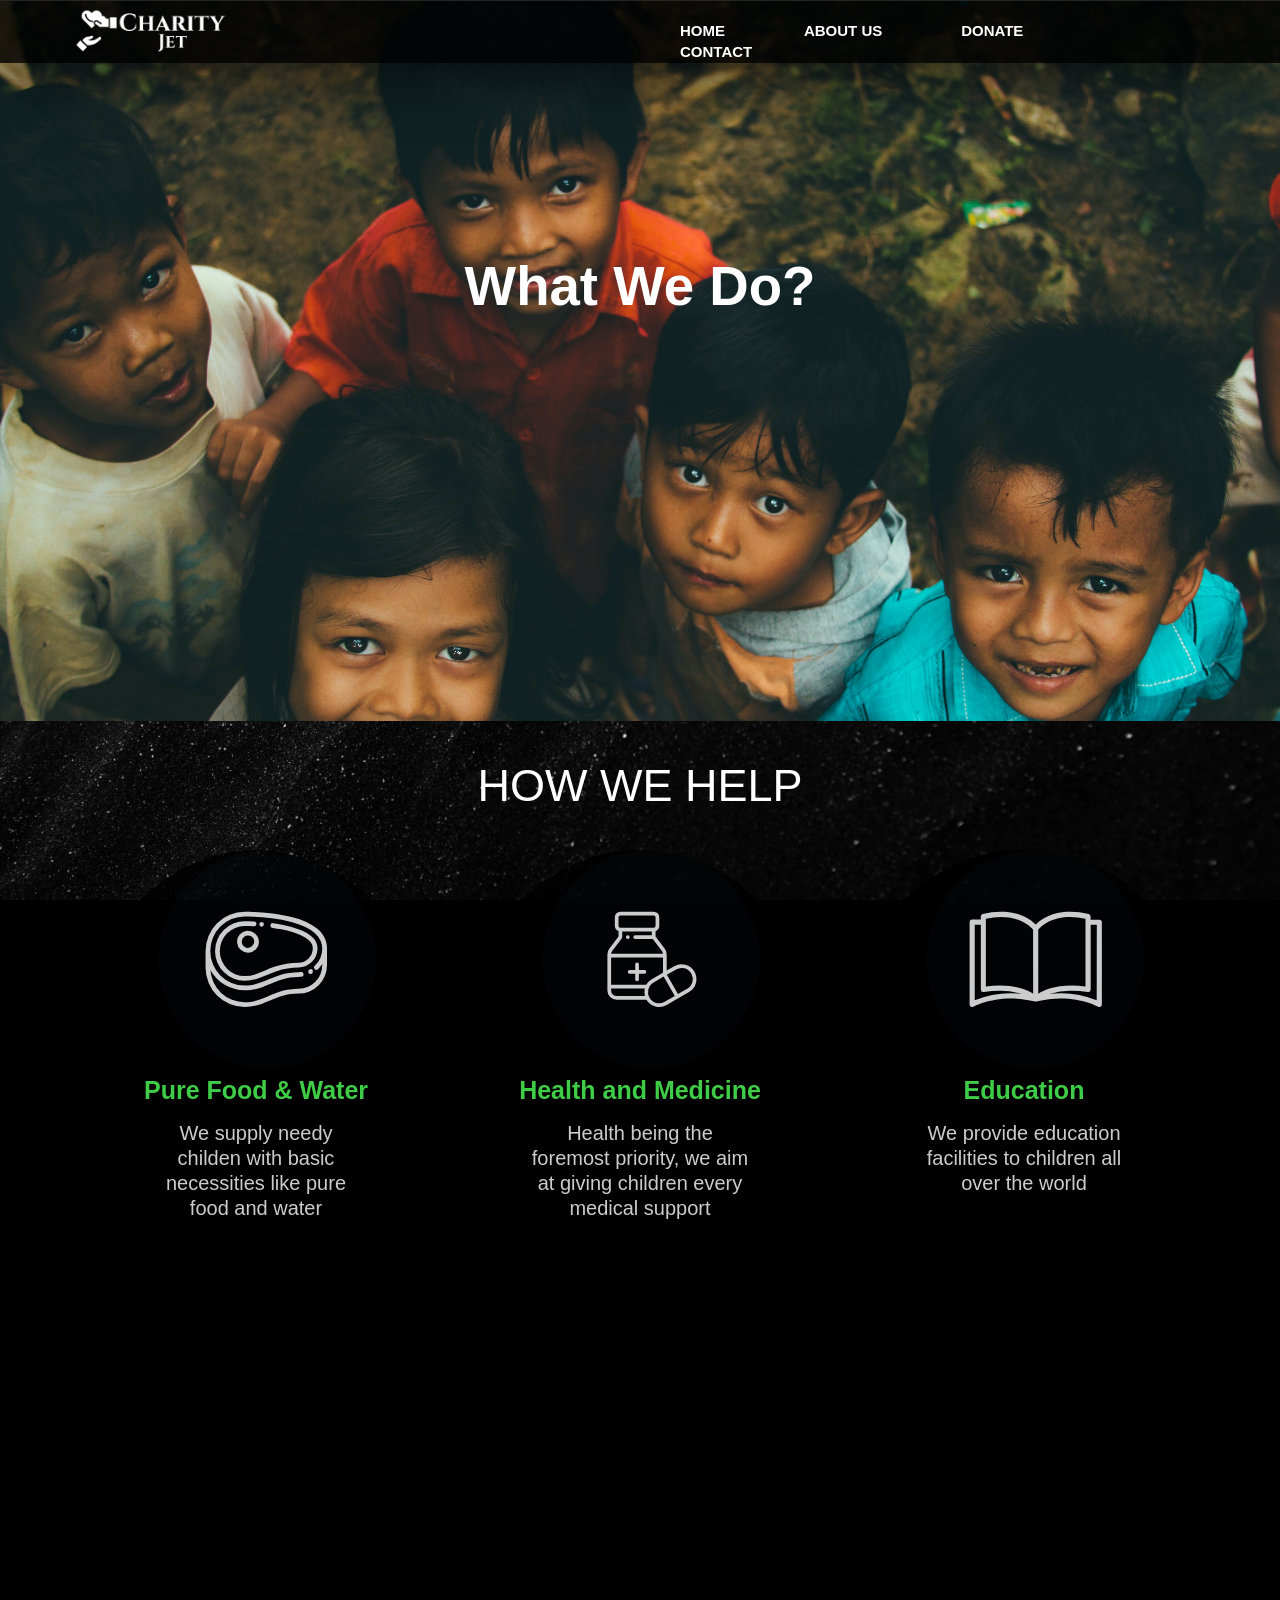
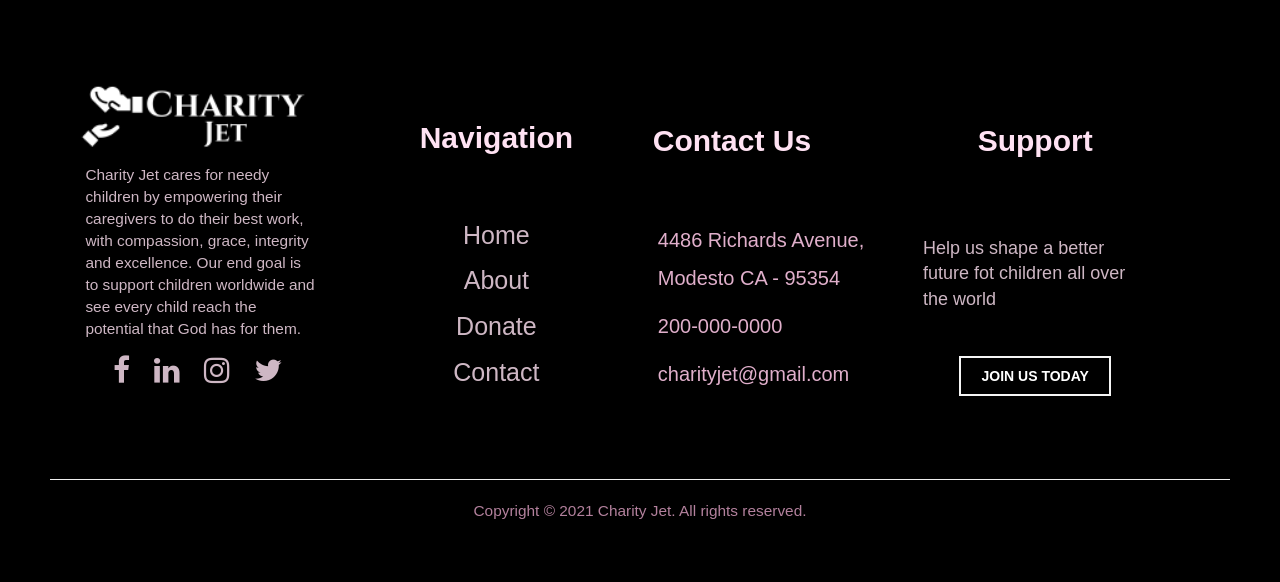
<file: about.html>
<!DOCTYPE html>
<html lang="en">
<head>
    <meta charset="UTF-8">
    <meta http-equiv="X-UA-Compatible" content="IE=edge">
    <meta name="viewport" content="initial-scale=1.0">
    <link rel="stylesheet" href="style.css">
    <title>Charity Jet | About Us</title>

    <link rel="stylesheet" href="https://cdnjs.cloudflare.com/ajax/libs/font-awesome/4.7.0/css/font-awesome.min.css">
    <!-- Latest compiled and minified CSS -->
    <link rel="stylesheet" href="https://stackpath.bootstrapcdn.com/bootstrap/3.4.1/css/bootstrap.min.css" integrity="sha384-HSMxcRTRxnN+Bdg0JdbxYKrThecOKuH5zCYotlSAcp1+c8xmyTe9GYg1l9a69psu" crossorigin="anonymous">

    <!-- Optional theme -->
    <link rel="stylesheet" href="https://stackpath.bootstrapcdn.com/bootstrap/3.4.1/css/bootstrap-theme.min.css" integrity="sha384-6pzBo3FDv/PJ8r2KRkGHifhEocL+1X2rVCTTkUfGk7/0pbek5mMa1upzvWbrUbOZ" crossorigin="anonymous">

</head>
<body>
    <!-- ----------------------------------------NAVBAR----------------------------------------------------->
    <nav class="nav nav_top">
        <div class="logo">
            <a href="index.html"><img src="images/logo.png" width="250"></a>
        </div>
        <div class="nav_side">
            <a href="index.html">HOME</a>
            <a href="about.html">ABOUT US</a>
            <a href="donate.html">DONATE</a>
            <a href="contact.html">CONTACT</a>
        </div>
    </nav>
    <!-- --------------------------------------------MAIN----------------------------------------------------------->
    <div class="main_about">
        <div class="main_content_about">
            <h2>What We Do?</h2>
        </h2>
        </div>
    </div>
    <!-- -------------------------------------------ABOUT US--------------------------------------------------------->
    <!-- --------------------------------------------HOW WE HELP--------------------------------------------------------->
    <div class="product product_about">
        <h2>HOW WE HELP</h2>
        <div class="product_container">

            <div class="item">
                <div class="item_img">
                    <img src="images/pro1.svg">
                </div>
                <div class="item_content">
                    <h3>Pure Food & Water</h3><br>
                    <p>We supply needy childen with basic necessities like pure food and water</p>
                    <br><br><br>
                </div>
            </div>

            <div class="item">
                <div class="item_img">
                    <img src="images/pro2.svg">
                </div>
                <div class="item_content">
                    <h3>Health and Medicine</h3><br>
                    <p>Health being the foremost priority, we aim at giving children every medical support</p>
                    <br><br>
                </div>
            </div>

            <div class="item">
                <div class="item_img">
                    <img src="images/pro3.svg">
                </div>
                <div class="item_content">
                    <h3>Education</h3><br>
                    <p>We provide education facilities to children all over the world</p>
                    <br><br>
                </div>
            </div>
        </div>
    </div>
    <hr>
    <!-- --------------------------------------------FOOTER-------------------------------------------------------->
    <footer>
        <div class="pages"> 
            <a href="index.html"><img class="aimg" src="images/logo.png" width="250"></a> 
            <p>Charity Jet cares for needy children by empowering their caregivers to do their best work, with compassion, grace, integrity and excellence. Our end goal is to support children worldwide and see every child reach the potential that God has for them.</p>
            <a href="https://www.facebook.com/" target="_blank"><i class="fa fa-facebook" aria-hidden="true"></i></a>
            <a href="https://www.linkedin.com/" target="_blank"><i class="fa fa-linkedin" aria-hidden="true"></i></a>
            <a href="#"><i class="fa fa-instagram" aria-hidden="true"></i></a>
            <a href="#"><i class="fa fa-twitter" aria-hidden="true"></i></a>
        </div>
        <div class="doc">
            <h3>Navigation</h3>
            <a href="index.html">Home</a>
            <a href="about.html">About</a>
            <a href="donate.html">Donate</a>
            <a href="contact.html">Contact</a>
        </div>
        <div class="contact">
            <h3>Contact Us</h3>
            <a href="contact" target="_blank">4486 Richards Avenue, Modesto CA - 95354</a>
            <a href="tel: +910000000000">200-000-0000</a>
            <a href="mailto: ppppppp@gmail.com">charityjet@gmail.com</a>
        </div>
        <div class="social">
            <h3>Support</h3>
            <p>Help us shape a better future fot children all over the world</p>
            <div class="side_btn">
                <a href="donate.html">JOIN US TODAY</a>
            </div>
        </div>
        <hr>
        <p>Copyright &copy; 2021 Charity Jet. All rights reserved.</p>
    </footer>
</body>
</html>
</file>
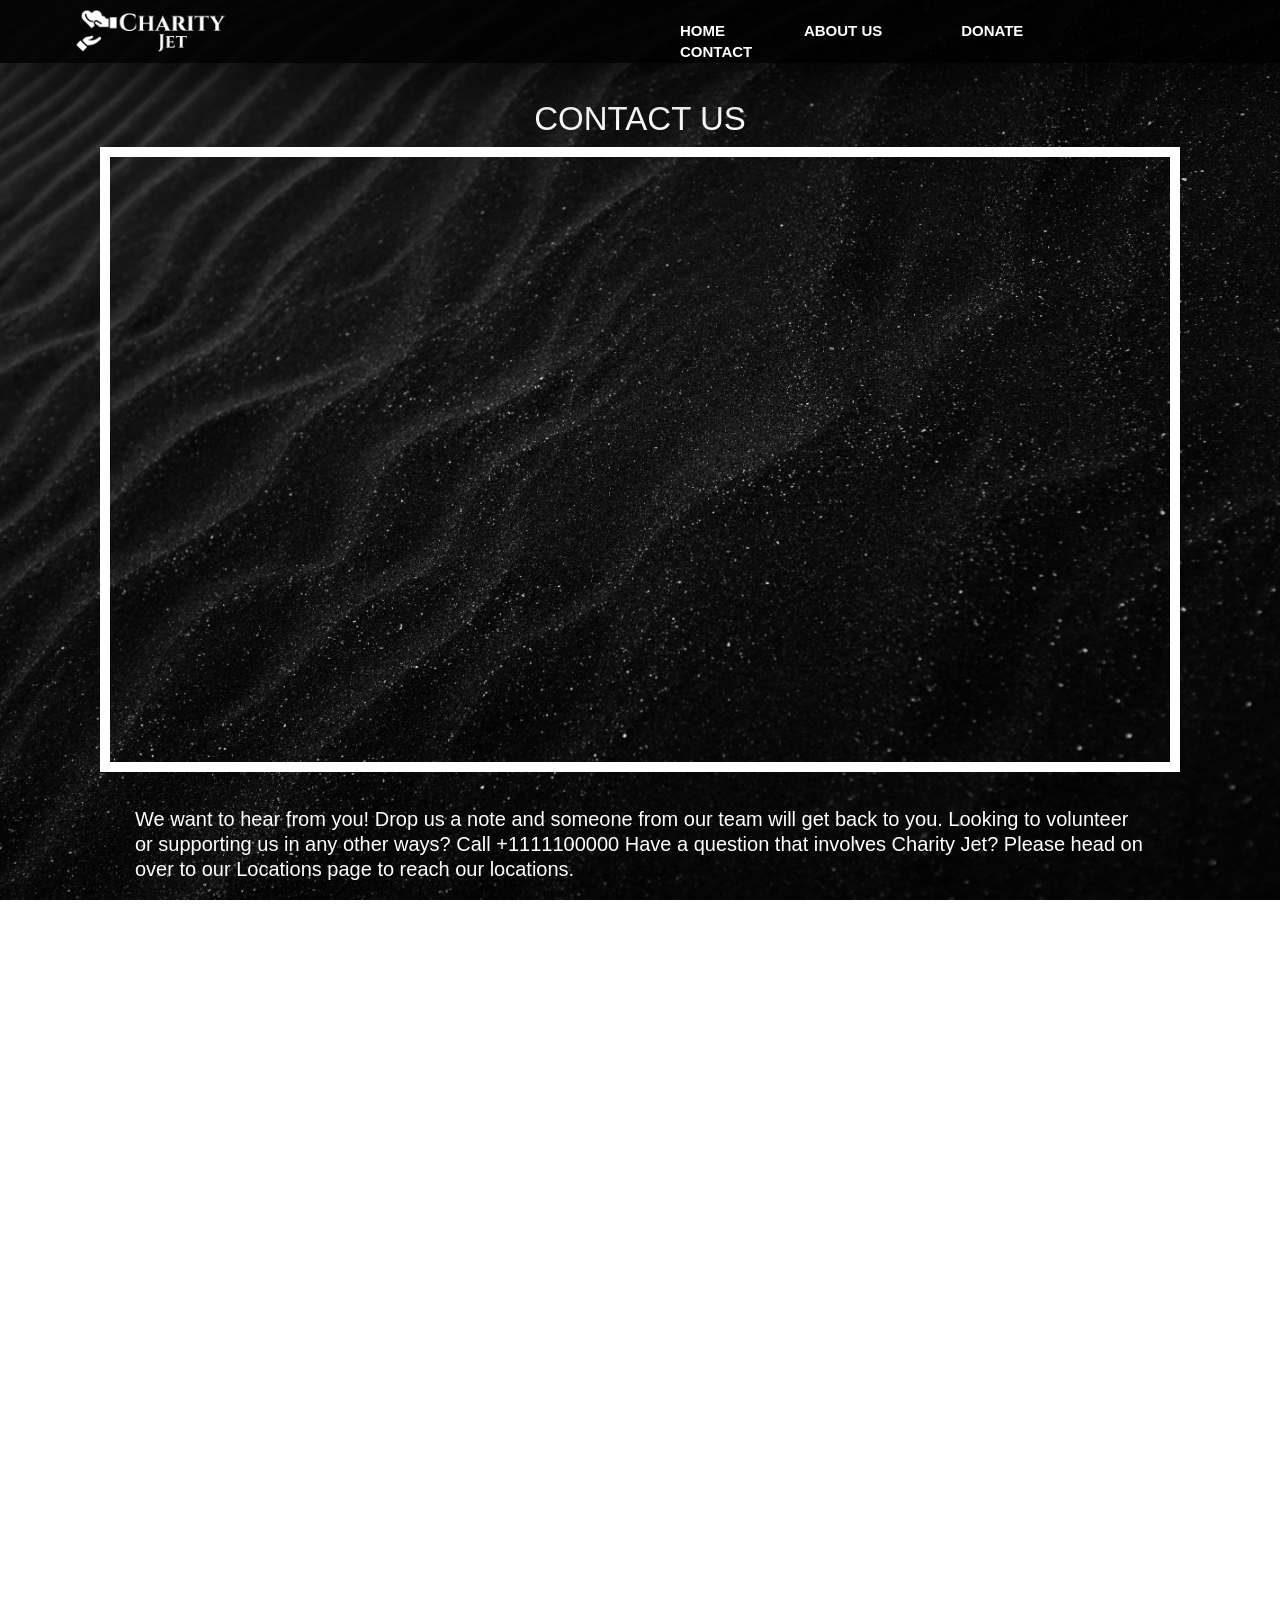
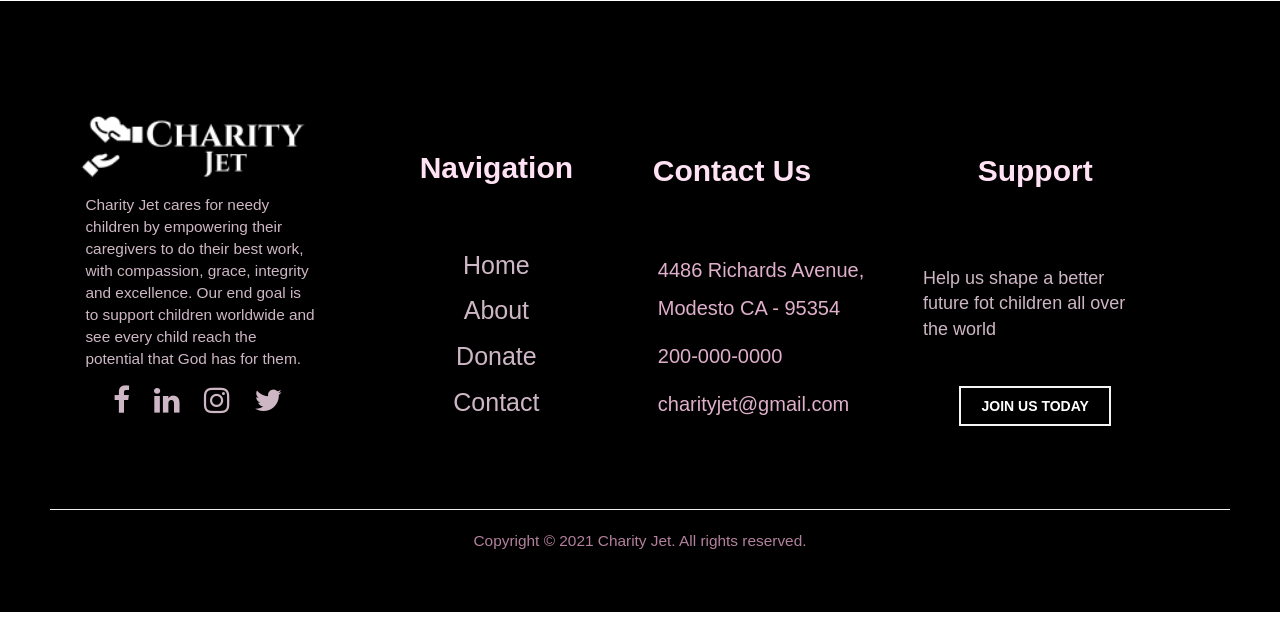
<file: contact.html>
<!DOCTYPE html>
<html lang="en">
<head>
    <meta charset="UTF-8">
    <meta http-equiv="X-UA-Compatible" content="IE=edge">
    <meta name="viewport" content="initial-scale=1.0">
    <link rel="stylesheet" href="style.css">
    <title>Charity Jet | Contact</title>

    <link rel="stylesheet" href="https://cdnjs.cloudflare.com/ajax/libs/font-awesome/4.7.0/css/font-awesome.min.css">
    <!-- Latest compiled and minified CSS -->
    <link rel="stylesheet" href="https://stackpath.bootstrapcdn.com/bootstrap/3.4.1/css/bootstrap.min.css" integrity="sha384-HSMxcRTRxnN+Bdg0JdbxYKrThecOKuH5zCYotlSAcp1+c8xmyTe9GYg1l9a69psu" crossorigin="anonymous">

    <!-- Optional theme -->
    <link rel="stylesheet" href="https://stackpath.bootstrapcdn.com/bootstrap/3.4.1/css/bootstrap-theme.min.css" integrity="sha384-6pzBo3FDv/PJ8r2KRkGHifhEocL+1X2rVCTTkUfGk7/0pbek5mMa1upzvWbrUbOZ" crossorigin="anonymous">

</head>
<body>
    <!-- ----------------------------------------NAVBAR----------------------------------------------------->
    <nav class="nav nav_top">
        <div class="logo">
            <a href="index.html"><img src="images/logo.png" width="250"></a>
        </div>
        <div class="nav_side">
            <a href="index.html">HOME</a>
            <a href="about.html">ABOUT US</a>
            <a href="donate.html">DONATE</a>
            <a href="contact.html">CONTACT</a>
        </div>
    </nav>
    <!-- --------------------------------------------CONTACT-------------------------------------------------------->
    <div class="contact_container" style="padding-top:100px;">
        <h2>CONTACT US</h2>
        <div class="g_map">
            <iframe src="https://www.google.com/maps/embed?pb=!1m18!1m12!1m3!1d3340544.4960977174!2d-121.88102652009785!3d35.150373310697375!2m3!1f0!2f0!3f0!3m2!1i1024!2i768!4f13.1!3m3!1m2!1s0x808fba02425dad8f%3A0x6c296c66619367e0!2sGoogleplex!5e0!3m2!1sen!2sin!4v1628463464648!5m2!1sen!2sin" width="100%" height="600" style="border:0;" allowfullscreen="" loading="lazy"></iframe>
        </div>
        <div class="contact_content">
            <p>We want to hear from you! Drop us a note and someone from our team will get back to you.
                Looking to volunteer or supporting us in any other ways? Call +1111100000
                Have a question that involves Charity Jet? Please head on over to our Locations page to reach our locations.</p>
            <p><b>Call: +111100000</b></p>
            <p><b>Mail: support.charityjet@gmail.com</b></p>
        </div>
    </div>
    <!-- --------------------------------------------FOOTER-------------------------------------------------------->
    <footer>
        <div class="pages"> 
            <a href="index.html"><img class="aimg" src="images/logo.png" width="250"></a> 
            <p>Charity Jet cares for needy children by empowering their caregivers to do their best work, with compassion, grace, integrity and excellence. Our end goal is to support children worldwide and see every child reach the potential that God has for them.</p>
            <a href="https://www.facebook.com/" target="_blank"><i class="fa fa-facebook" aria-hidden="true"></i></a>
            <a href="https://www.linkedin.com/" target="_blank"><i class="fa fa-linkedin" aria-hidden="true"></i></a>
            <a href="#"><i class="fa fa-instagram" aria-hidden="true"></i></a>
            <a href="#"><i class="fa fa-twitter" aria-hidden="true"></i></a>
        </div>
        <div class="doc">
            <h3>Navigation</h3>
            <a href="index.html">Home</a>
            <a href="about.html">About</a>
            <a href="donate.html">Donate</a>
            <a href="contact.html">Contact</a>
        </div>
        <div class="contact">
            <h3>Contact Us</h3>
            <a href="contact" target="_blank">4486 Richards Avenue, Modesto CA - 95354</a>
            <a href="tel: +910000000000">200-000-0000</a>
            <a href="mailto: ppppppp@gmail.com">charityjet@gmail.com</a>
        </div>
        <div class="social">
            <h3>Support</h3>
            <p>Help us shape a better future fot children all over the world</p>
            <div class="side_btn">
                <a href="donate.html">JOIN US TODAY</a>
            </div>
        </div>
        <hr>
        <p>Copyright &copy; 2021 Charity Jet. All rights reserved.</p>
    </footer>
</body>
</html>
</file>
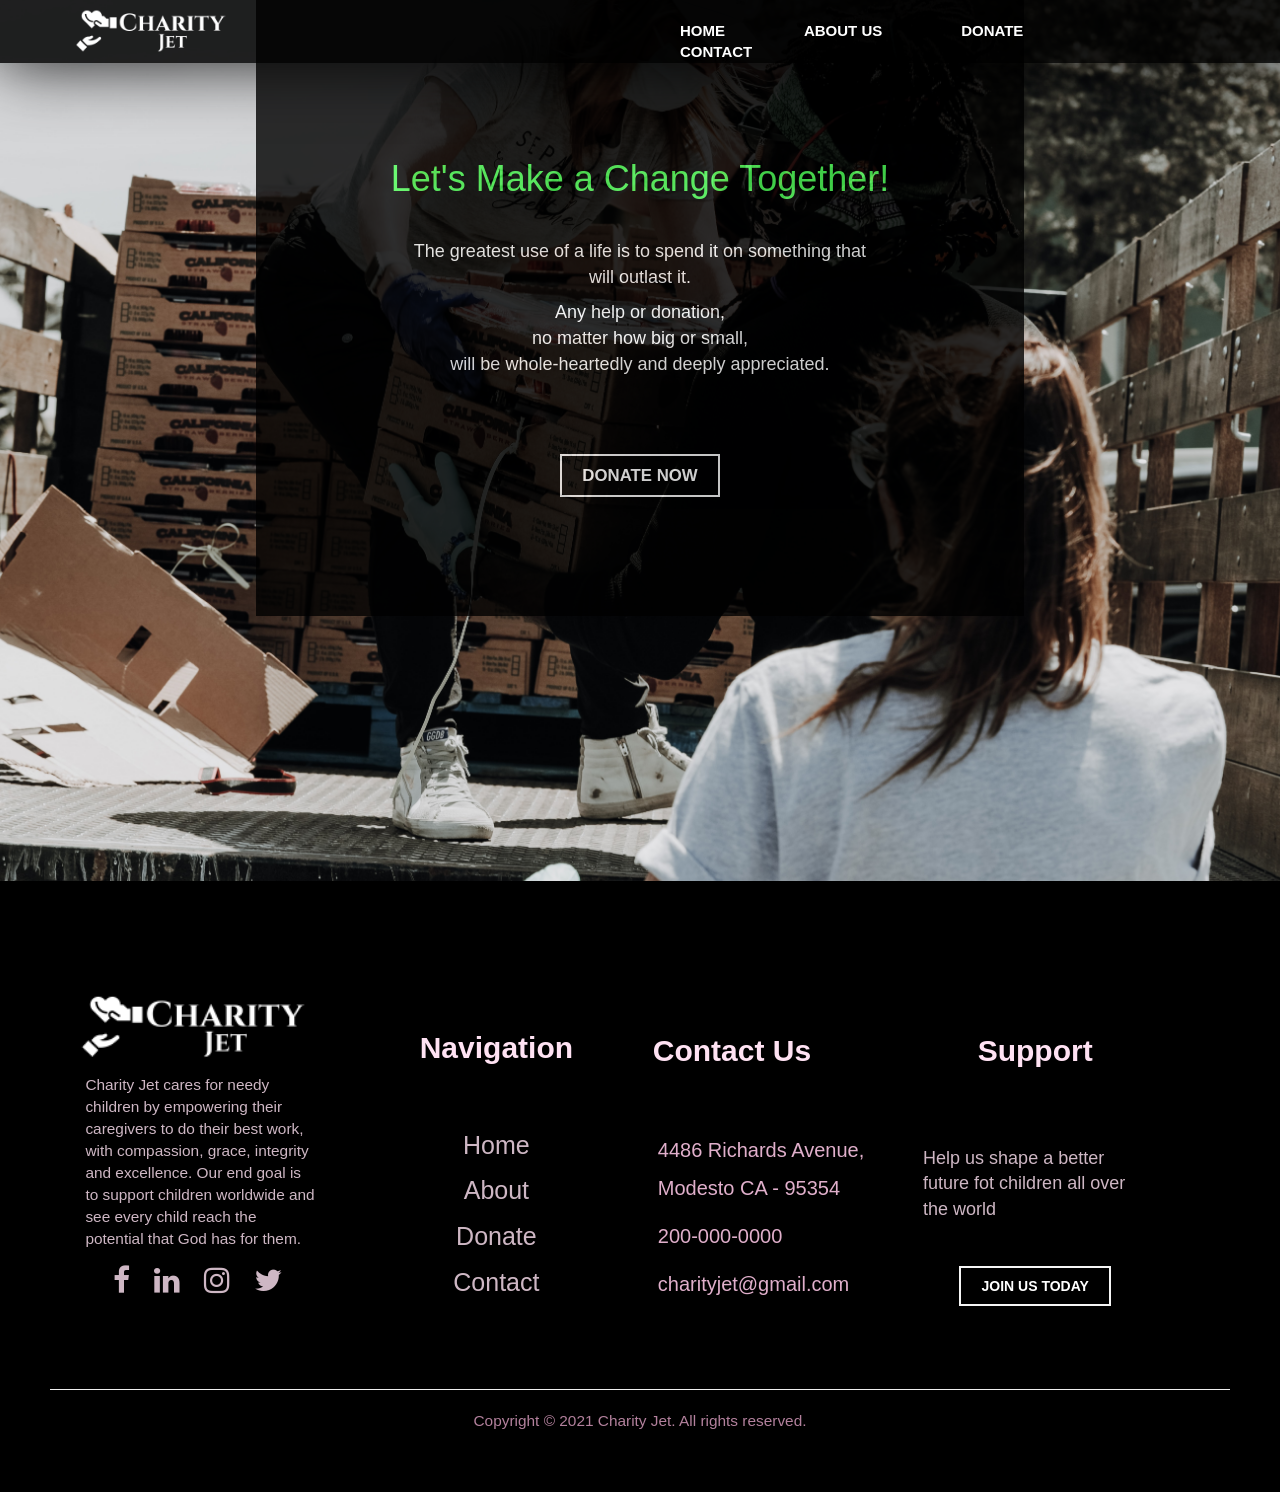
<file: donate.html>
<!-- ----------------------------------------LINK="https://rzp.io/l/zLEJysVsC" ----------------------------------------------------->
<!DOCTYPE html>
<html lang="en">
<head>
    <meta charset="UTF-8">
    <meta http-equiv="X-UA-Compatible" content="IE=edge">
    <meta name="viewport" content="initial-scale=1.0">
    <link rel="stylesheet" href="style.css">
    <title>Charity Jet | Donate</title>

    <link rel="stylesheet" href="https://cdnjs.cloudflare.com/ajax/libs/font-awesome/4.7.0/css/font-awesome.min.css">
    <!-- Latest compiled and minified CSS -->
    <link rel="stylesheet" href="https://stackpath.bootstrapcdn.com/bootstrap/3.4.1/css/bootstrap.min.css" integrity="sha384-HSMxcRTRxnN+Bdg0JdbxYKrThecOKuH5zCYotlSAcp1+c8xmyTe9GYg1l9a69psu" crossorigin="anonymous">

    <!-- Optional theme -->
    <link rel="stylesheet" href="https://stackpath.bootstrapcdn.com/bootstrap/3.4.1/css/bootstrap-theme.min.css" integrity="sha384-6pzBo3FDv/PJ8r2KRkGHifhEocL+1X2rVCTTkUfGk7/0pbek5mMa1upzvWbrUbOZ" crossorigin="anonymous">

</head>
<body>
    <!-- ----------------------------------------NAVBAR----------------------------------------------------->
    <nav class="nav nav_top">
        <div class="logo">
            <a href="index.html"><img src="images/logo.png" width="250"></a>
        </div>
        <div class="nav_side">
            <a href="index.html">HOME</a>
            <a href="about.html">ABOUT US</a>
            <a href="donate.html">DONATE</a>
            <a href="contact.html">CONTACT</a>
        </div>
    </nav>
    <!-- --------------------------------------------DONATE----------------------------------------------------->
    <div class="donate">
        <div class="donate_container">
            <h1>Let's Make a Change Together!</h1>
            <p>The greatest use of a life is to spend it on something that will outlast it.</p>
            <p class="second">Any help or donation,<br>no matter how big or small,<br> will be whole-heartedly and deeply appreciated.</p>
            <div class="side_btn">
                <a href="qr.html">DONATE NOW</a>
            </div>
        </div>
    </div>
    <!-- --------------------------------------------FOOTER-------------------------------------------------------->
    <footer>
        <div class="pages"> 
            <a href="index.html"><img class="aimg" src="images/logo.png" width="250"></a> 
            <p>Charity Jet cares for needy children by empowering their caregivers to do their best work, with compassion, grace, integrity and excellence. Our end goal is to support children worldwide and see every child reach the potential that God has for them.</p>
            <a href="https://www.facebook.com/" target="_blank"><i class="fa fa-facebook" aria-hidden="true"></i></a>
            <a href="https://www.linkedin.com/" target="_blank"><i class="fa fa-linkedin" aria-hidden="true"></i></a>
            <a href="#"><i class="fa fa-instagram" aria-hidden="true"></i></a>
            <a href="#"><i class="fa fa-twitter" aria-hidden="true"></i></a>
        </div>
        <div class="doc">
            <h3>Navigation</h3>
            <a href="index.html">Home</a>
            <a href="about.html">About</a>
            <a href="donate.html">Donate</a>
            <a href="contact.html">Contact</a>
        </div>
        <div class="contact">
            <h3>Contact Us</h3>
            <a href="contact" target="_blank">4486 Richards Avenue, Modesto CA - 95354</a>
            <a href="tel: +910000000000">200-000-0000</a>
            <a href="mailto: ppppppp@gmail.com">charityjet@gmail.com</a>
        </div>
        <div class="social">
            <h3>Support</h3>
            <p>Help us shape a better future fot children all over the world</p>
            <div class="side_btn">
                <a href="donate.html">JOIN US TODAY</a>
            </div>
        </div>
        <hr>
        <p>Copyright &copy; 2021 Charity Jet. All rights reserved.</p>
    </footer>
</body>
</html>
</file>
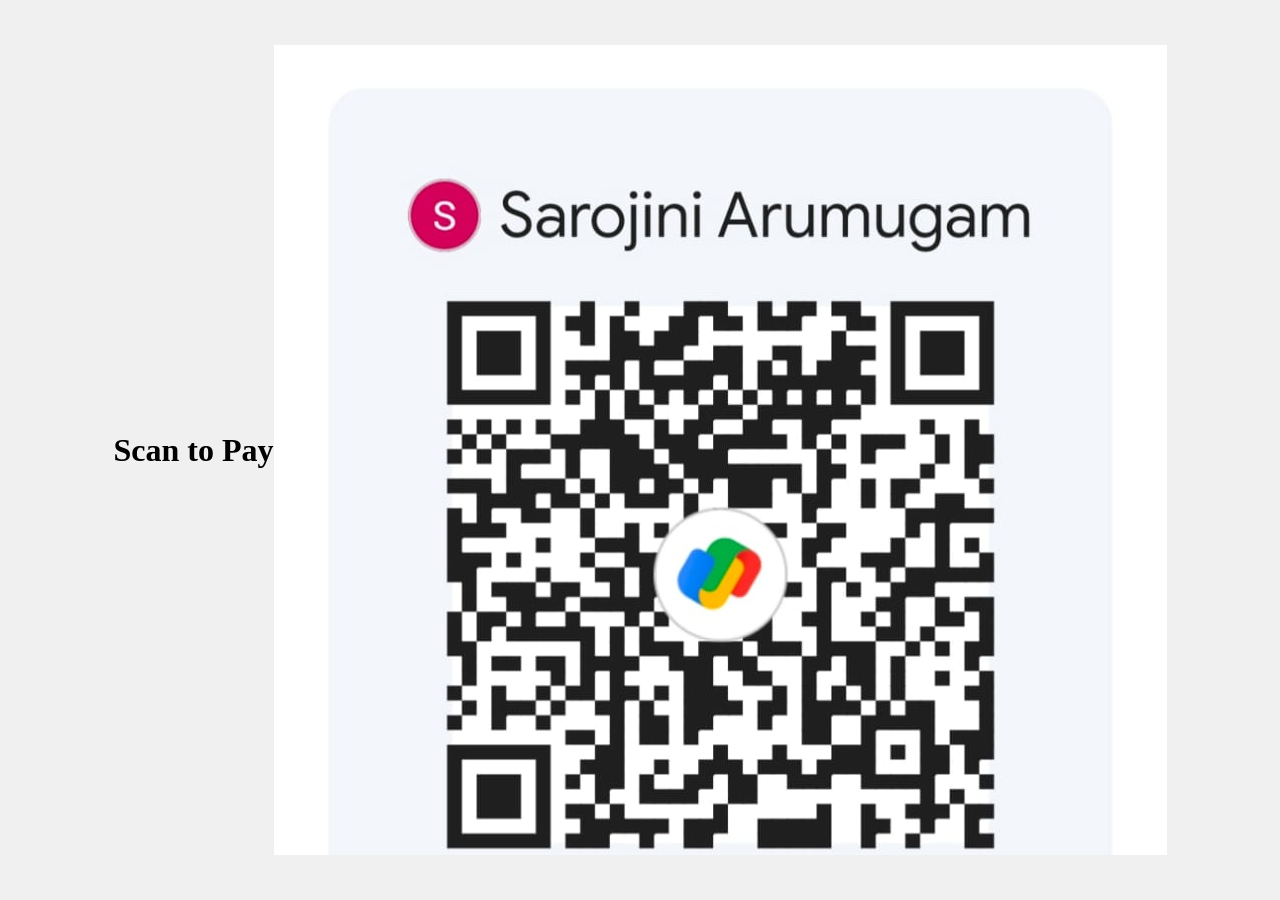
<file: qr.html>
<!DOCTYPE html>
<html lang="en">
<head>
    <meta charset="UTF-8">
    <meta name="viewport" content="width=device-width, initial-scale=1.0">
    <title>Big Image</title>
    <style>
        body {
            margin: 0;
            padding: 0;
            display: flex;
            justify-content: center;
            align-items: center;
            height: 100vh;
            background-color: #f0f0f0;
            
        }
        .image-container {
            max-width: 90%;
            max-height: 90%;
            overflow: auto;
        }
        .image-container img {
            display: block;
            margin: 0 auto;
            max-width: 100%;
            max-height: 100%;
        }
    </style>
</head>
<body>
    <h1 style="color:black">Scan to Pay</h1>
    <div class="image-container">
        <img src="qr code.jpg" alt="Big Image">
    </div>
</body>
</html>
</file>
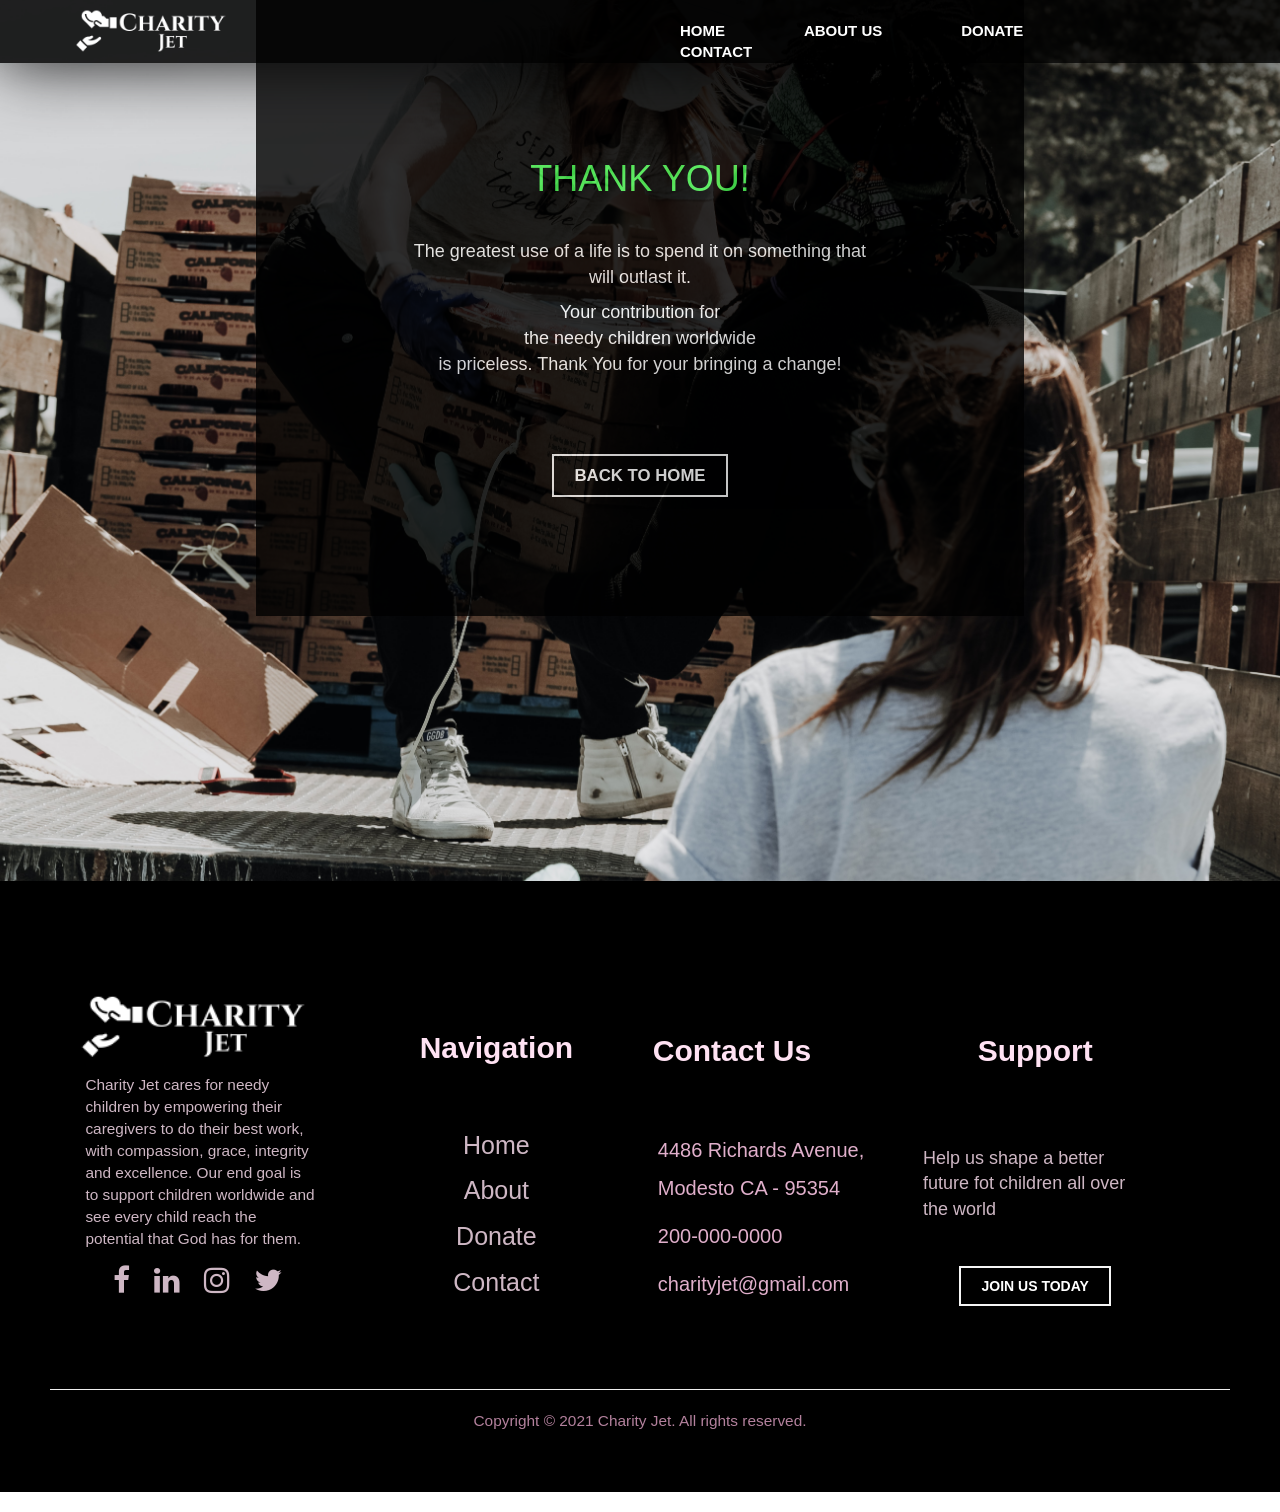
<file: thankyou.html>
<!DOCTYPE html>
<html lang="en">
<head>
    <meta charset="UTF-8">
    <meta http-equiv="X-UA-Compatible" content="IE=edge">
    <meta name="viewport" content="initial-scale=1.0">
    <link rel="stylesheet" href="style.css">
    <title>Charity Jet | Thank You</title>

    <link rel="stylesheet" href="https://cdnjs.cloudflare.com/ajax/libs/font-awesome/4.7.0/css/font-awesome.min.css">
    <!-- Latest compiled and minified CSS -->
    <link rel="stylesheet" href="https://stackpath.bootstrapcdn.com/bootstrap/3.4.1/css/bootstrap.min.css" integrity="sha384-HSMxcRTRxnN+Bdg0JdbxYKrThecOKuH5zCYotlSAcp1+c8xmyTe9GYg1l9a69psu" crossorigin="anonymous">

    <!-- Optional theme -->
    <link rel="stylesheet" href="https://stackpath.bootstrapcdn.com/bootstrap/3.4.1/css/bootstrap-theme.min.css" integrity="sha384-6pzBo3FDv/PJ8r2KRkGHifhEocL+1X2rVCTTkUfGk7/0pbek5mMa1upzvWbrUbOZ" crossorigin="anonymous">

</head>
<body>
    <!-- ----------------------------------------NAVBAR----------------------------------------------------->
    <nav class="nav nav_top">
        <div class="logo">
            <a href="index.html"><img src="images/logo.png" width="250"></a>
        </div>
        <div class="nav_side">
            <a href="index.html">HOME</a>
            <a href="about.html">ABOUT US</a>
            <a href="donate.html">DONATE</a>
            <a href="contact.html">CONTACT</a>
        </div>
    </nav>
    <!-- --------------------------------------------DONATE----------------------------------------------------->
    <div class="donate">
        <div class="donate_container">
            <h1>THANK YOU!</h1>
            <p>The greatest use of a life is to spend it on something that will outlast it.</p>
            <p class="second">Your contribution for<br>the needy children worldwide<br> is priceless. Thank You for your bringing a change!</p>
            <div class="side_btn">
                <a href="index.html">BACK TO HOME</a>
            </div>
        </div>
    </div>
    <!-- --------------------------------------------FOOTER-------------------------------------------------------->
    <footer>
        <div class="pages"> 
            <a href="index.html"><img class="aimg" src="images/logo.png" width="250"></a> 
            <p>Charity Jet cares for needy children by empowering their caregivers to do their best work, with compassion, grace, integrity and excellence. Our end goal is to support children worldwide and see every child reach the potential that God has for them.</p>
            <a href="https://www.facebook.com/" target="_blank"><i class="fa fa-facebook" aria-hidden="true"></i></a>
            <a href="https://www.linkedin.com/" target="_blank"><i class="fa fa-linkedin" aria-hidden="true"></i></a>
            <a href="#"><i class="fa fa-instagram" aria-hidden="true"></i></a>
            <a href="#"><i class="fa fa-twitter" aria-hidden="true"></i></a>
        </div>
        <div class="doc">
            <h3>Navigation</h3>
            <a href="index.html">Home</a>
            <a href="about.html">About</a>
            <a href="donate.html">Donate</a>
            <a href="contact.html">Contact</a>
        </div>
        <div class="contact">
            <h3>Contact Us</h3>
            <a href="contact" target="_blank">4486 Richards Avenue, Modesto CA - 95354</a>
            <a href="tel: +910000000000">200-000-0000</a>
            <a href="mailto: ppppppp@gmail.com">charityjet@gmail.com</a>
        </div>
        <div class="social">
            <h3>Support</h3>
            <p>Help us shape a better future fot children all over the world</p>
            <div class="side_btn">
                <a href="donate.html">JOIN US TODAY</a>
            </div>
        </div>
        <hr>
        <p>Copyright &copy; 2021 Charity Jet. All rights reserved.</p>
    </footer>
</body>
</html>
</file>
<file: style.css>
body
{
    background-color: black;
}
/*------------------------------------------------NAVBAR----------------------------------------*/
.nav
{
    background-color: rgba(0, 0, 0, 0.856);
    z-index: 9;
    padding-left: 50px;
    padding-right: 50px;
    display:flex;
    box-shadow: 0px 3px 65px 0px rgba(0, 0, 0, 0.856);
}
.nav_top
{
    position:fixed;
    top:0;
    right:0;
    left:0;
}
.logo
{
    float:left;
    width: 50%;
}
.logo img
{
    padding: 8px;
    width:30%;
    margin-left:10%;
}
.nav_side
{
    float:right;
    width:45%;
    margin-top: 20px;
}
.nav_side a
{
    text-decoration: none;
    margin-right: 10px;
    margin-left:50px;
    margin-top: 20px;
    padding-top: 20px;
    padding-left: 15px;
    color: white;
    font-weight: bold;
    font-family: 'Trebuchet MS', sans-serif;
    font-size: 15px;
    justify-content: center;
    align-items: center;
    align-content: center;
    text-align: center;
    
}
.nav_side a:hover
{
    color: rgb(79, 255, 88);
    transition: all 1s ease;
}

/*------------------------------------------------MAIN----------------------------------------*/
.main
{
    background-image: url("images/back.jpg");
    background-position: center;
    background-size: cover;
    background-repeat: no-repeat;
    background-attachment: fixed;
    height: 130vh;
}
.main .main_content
{
    padding-top: 10%;
    margin-left: 10%;
    margin-right: 10%;
    width:40%;
}
.main .main_content h2
{
    color: white;
    font-size: 350%;
    font-family: 'Trebuchet MS', sans-serif;
    font-weight: bolder;
    text-align: left;
}
.main .main_content h2 span
{
    font-size:50%;
    opacity: 0.9;
    font-weight: 400;
    line-height: 50px;
}
.main .main_content .btn
{
    margin-top:10%;
    text-align: left;
    width:0%;
}
.main .main_content .btn a
{
    text-decoration: none;
    font-size: large;
    margin:44%;
    padding: 10px 20px;
    font-weight: bold;
    background-color: rgba(0, 0, 0, 0.856);
    color:white;
    font-family: 'Trebuchet MS', sans-serif; 
    text-align: center;
    border: 2px solid rgba(0, 0, 0, 0.856);
    transition: 0.5s;
}
.main .main_content .btn a:hover
{
    background-color: rgba(255, 255, 255, 0.527);
    color: rgb(37, 0, 19);
    border: none;
    border: 4px solid rgb(37, 0, 19);
    transition:0.5s;
}
/*------------------------------------------------SIDE----------------------------------------*/
.side 
{
    background-color: rgba(0, 0, 0, 0.966);
    display: flex;
    text-align: center;
    color: white;
    font-family: 'Trebuchet MS', sans-serif;
}
.side .left
{
    width:50%;
    float: left;
}
.side .left img
{
    float: left;
    width:100%;
}
.side .right
{
    background-color: rgba(0, 0, 0, 0.966);
    width:50%;
    float:right;
}
.side .right h2
{
    margin-top: 8%;
    font-size: 250%;
}
.side .right p
{
    margin-left: 15%;
    width: 70%;
    font-size: 147%;
    margin-top: 6%;
}
.side .right .side_btn
{
    margin-top:4%;
}
.side .right .side_btn a
{
    text-decoration: none;
    font-size: large;
    margin:32%;
    padding: 10px 20px;
    font-weight: bold;
    color: white;
    font-family: 'Trebuchet MS', sans-serif;
    text-align: center;
    border: 4px double whitesmoke;
    transition: 0.5s;
}
.side .right .side_btn a:hover
{
    background-color: rgb(79, 255, 88);
    color: black;
    font-weight:bolder;
    border: none;
    border: 4px solid green;
    transition:0.5s;
}

/*--------------------------------------------HOW WE HELP----------------------------------------*/
.product
{
    float:left;
    background-image: url("images/poor.jpg");
    background-position: center;
    background-size: cover;
    background-repeat: no-repeat;
    background-attachment: fixed;
    padding-bottom: 50px;
    height: 100vh;
    font-family: 'Trebuchet MS', sans-serif;
    color: white;
}
.product h2
{
    font-size: 45px;
    text-align: center;
    padding: 20px;
}
.product .product_container
{
    display:flex;
    margin-left: 5%;
    margin-right: 5%;
}
.product .product_container .item
{
    width:33%;
    margin: 10px;
    height: 10%;
    background-color: black;
    opacity: 80%;
    border-radius: 50%;
}
.product .product_container .item:hover
{
    box-shadow:0px 3px 65px 0px rgb(255, 189, 165);
}
.product .product_container .item .item_img
{
    width:60%;
    height: 20%;
    overflow:hidden;
    margin-left: 23%;
}
.product .product_container .item .item_img img
{
    width:100%;
    height: 10%;
}
.product .product_container .item .item_content
{
    text-align: center;
}
.product .product_container .item .item_content h3
{
    font-size: 25px;
    line-height: 2px;
    color: rgb(79, 255, 88);
    font-weight: bolder;
}
.product .product_container .item .item_content p
{
    font-size: 20px;
    line-height: 25px;
    width: 80%;
    text-align: center;
    padding-left: 20%;
}
/*--------------------------------------------FOOTER----------------------------------------*/
footer
{
    background-color: black;
    padding:50px;
    display: inline-block;
    font-family: 'Trebuchet MS', sans-serif;
}
footer .aimg
{
    margin-top:21%;
}
footer .pages
{
    width:25%;
    text-align: center;
    display: inline-block;
}

footer .pages p
{
    padding-top: 5%;
    text-align: left;
    color:rgba(255, 226, 243, 0.808);
    width:90%;
    padding-left:12%;
}
footer .pages a
{
    text-decoration: none;
    margin:10px;
    color: rgba(255, 226, 243, 0.808);
    font-size: 30px;
}
footer .pages a:hover
{
    color:white;
}
footer .doc
{
    width:25%;
    text-align: center;
    display: inline-block;
    padding-bottom: 5%;
}
footer .doc h3
{
    color: rgb(255, 226, 243);
    font-size: 30px;
    padding: 5px;
    font-weight: bold;
    line-height: 130px;
}
footer .doc a
{
    display: block;
    text-decoration: none;
    margin:10px;
    color: rgba(255, 226, 243, 0.808);
    font-size: 25px;
}
footer .doc a:hover
{
    color:white;
}
footer .social
{
    width:25%;
    text-align: center;
    display: inline-block;
}
footer .social h3
{
    color: rgb(255, 226, 243);
    font-size: 30px;
    padding: 5px;
    font-weight: bold;
    line-height: 130px;
}
footer .contact
{
    width:20%;
    text-align: center;
    text-align: left;
}
footer .contact h3
{
    color: rgb(255, 226, 243);
    font-size: 30px;
    padding: 5px;
    font-weight: bold;
    line-height: 130px;
}
footer .social p
{
    padding-top: 5%;
    text-align: left;
    color:rgba(255, 226, 243, 0.808);
    width:90%;
    padding-left:12%;
    font-size: large;
    margin-bottom: 18%;
}
.side .right .side_btn
{
    margin-top:4%;
}
footer .side_btn a
{
    text-decoration: none;
    font-size: 100%;
    padding: 10px 20px;
    font-weight: bold;
    color: white;
    font-family: 'Trebuchet MS', sans-serif;
    border: 2px double whitesmoke;
    transition: 0.5s;
}
footer .side_btn a:hover
{
    background-color: rgb(79, 255, 88);
    color: black;
    font-weight:bolder;
    border: none;
    border: 4px solid green;
    transition:0.5s;
}
footer .contact
{
    display: inline-block;
}
footer .contact a
{
    display: block;
    font-size: 20px;
    line-height: 38px;
    text-decoration: none;;
    color:rgba(247, 193, 224, 0.904);
    margin:10px;
}
footer .contact a:hover
{
    color:white;
}
footer p
{
    color:rgba(247, 178, 217, 0.726);
    text-align: center;
    font-size: 110%;
}
/*------------------------------------------------MAIN_ABOUT----------------------------------------*/
.main_about
{
    font-family: 'Trebuchet MS', sans-serif;
    background-image: url("images/about.jpg");
    background-position: center;
    background-size: cover;
    background-repeat: no-repeat;
    background-attachment: fixed;
    height: 80vh;
    margin-top:-1.5%;
}
.main_about .main_content_about h2
{
    color: white;
    font-size: 390%;
    font-family: 'Trebuchet MS', sans-serif;
    font-weight: bolder;
    text-align: center;
    padding:20%;
}
.product_about
{
    float:left;
    background-image: url("images/about_back.jpg");
    background-position: center;
    background-size: cover;
    background-repeat: no-repeat;
    background-attachment: fixed;
    padding-bottom: 50px;
    height: 100vh;
    font-family: 'Trebuchet MS', sans-serif;
    color: white;
}
/*--------------------------------------------DONATE----------------------------------------*/
.donate
{
    font-family: 'Trebuchet MS', sans-serif;
    background-image: url("images/donate_back.jpg");
    background-position: center;
    background-size: cover;
    background-repeat: no-repeat;
    background-attachment: fixed;
    height: 100vh;
    margin-top:-1.5%;
    color: white;
    text-align: center;
}
.donate .donate_container
{
    background-color: black;
    opacity:80%;
    text-align: center;
    margin: 0% 20% 0% 20%;
    padding-top:10%;
    padding-bottom: 10%;
}
.donate .donate_container h1
{
    color: rgb(79, 255, 88);
    line-height: 100px;
}
.donate .donate_container p
{
    font-size: large;
    width:80%;
    text-align: center;
    padding-left:20%;
}
.donate .donate_container .second
{
    padding-bottom: 10%;
}
.donate .side_btn a
{
    text-decoration: none;
    font-size: 120%;
    padding: 10px 20px;
    font-weight: bold;
    color: white;
    font-family: 'Trebuchet MS', sans-serif;
    border: 2px double whitesmoke;
    transition: 0.5s;
}
.donate .side_btn a:hover
{
    background-color: white;
    color: black;
    font-weight:bolder;
    border: none;
    border: 4px solid green;
    transition:0.5s;
}
/*--------------------------------------------CONTACT---------------------------------------*/
.contact_container
{
    padding: 100px;
    font-family: 'Trebuchet MS', sans-serif;
    background-image: url("images/about_back.jpg");
    background-position: center;
    background-size: cover;
    background-repeat: no-repeat;
    background-attachment: fixed;
    height: 180vh;
    margin-top:-1.5%;
    color: white;
}
.contact_container h2
{
    font-family: Avantgarde, TeX Gyre Adventor, URW Gothic L, sans-serif;
    font-size: 33px;
    text-align: center;
    font-family: 'Trebuchet MS', sans-serif;
}
.contact_container .g_map
{
    border:10px solid white;
}
.contact_container .contact_content
{
    padding:20px;
    font-family: 'Trebuchet MS', sans-serif;
}
.contact_container .contact_content p
{
    padding:15px;
    font-size: 20px;
    line-height: 25px;
}
/*--------------------------------------------CATERING---------------------------------------*/
</file>
